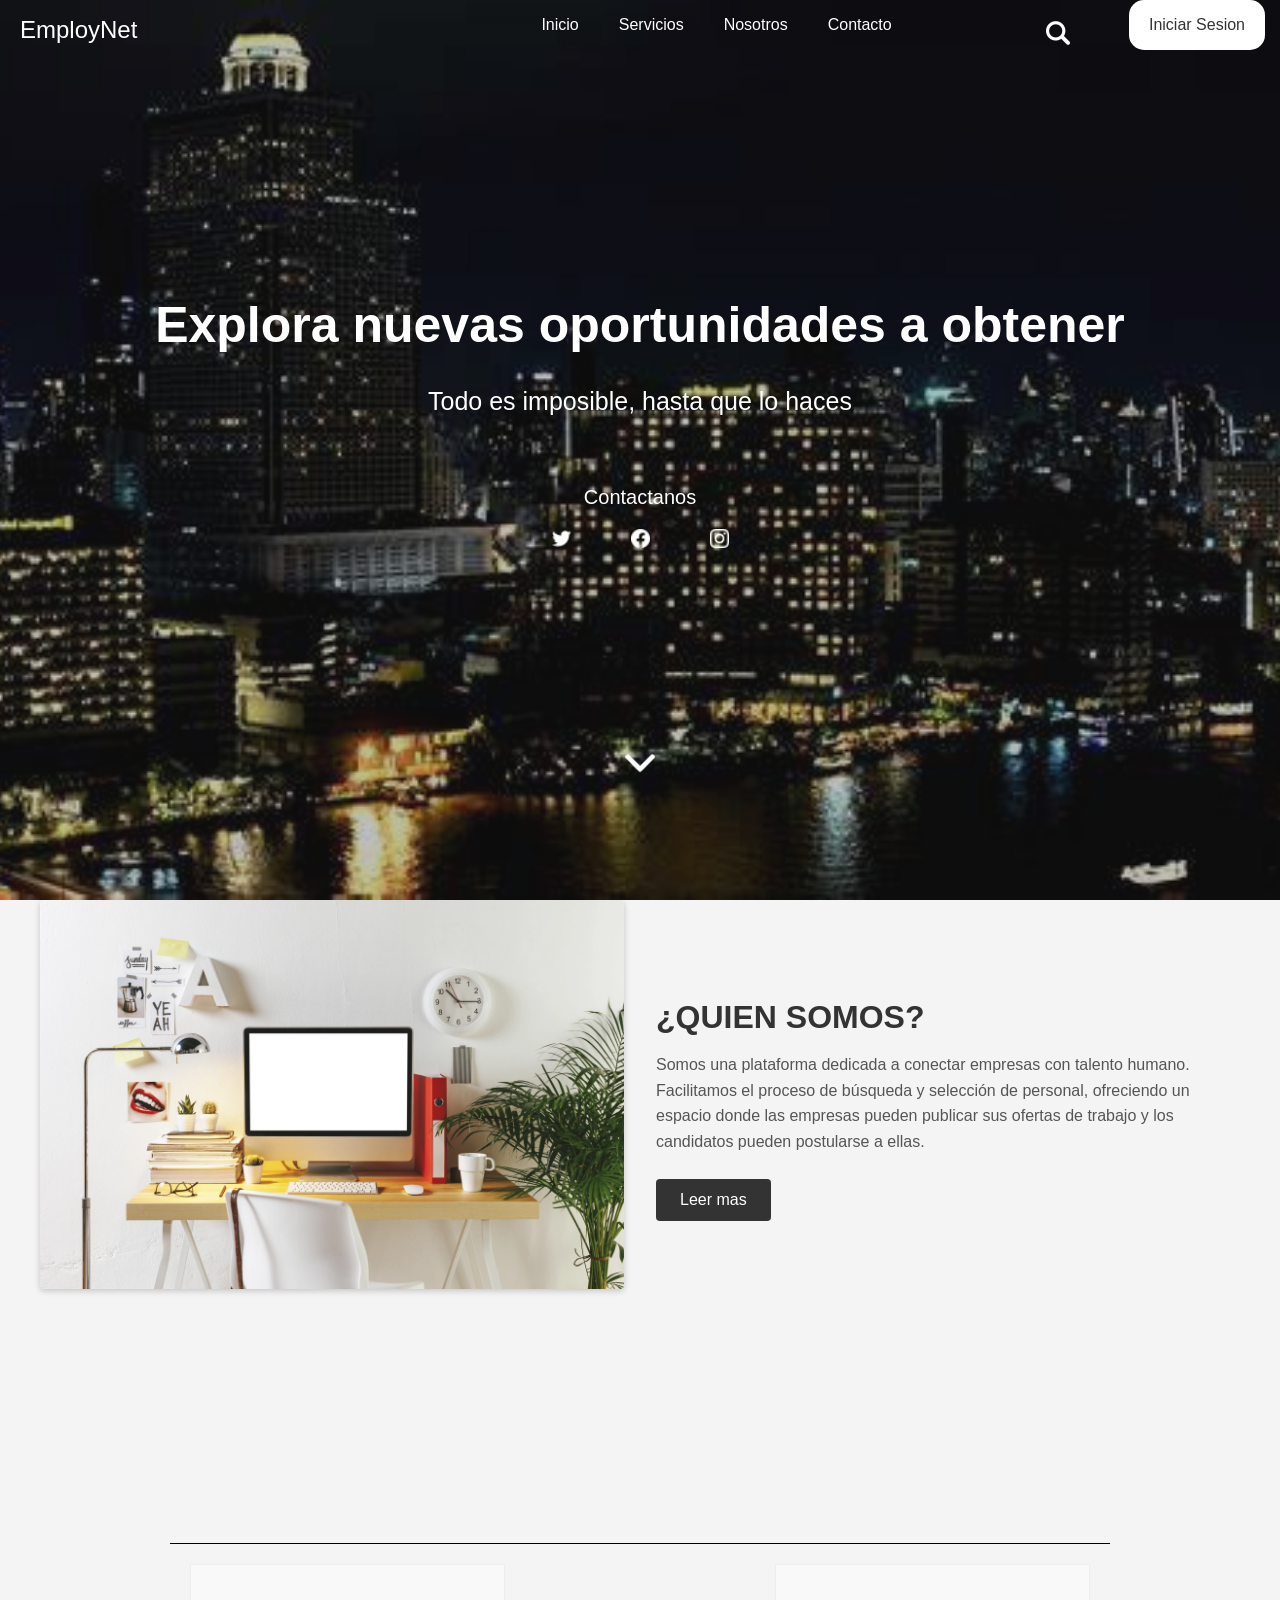
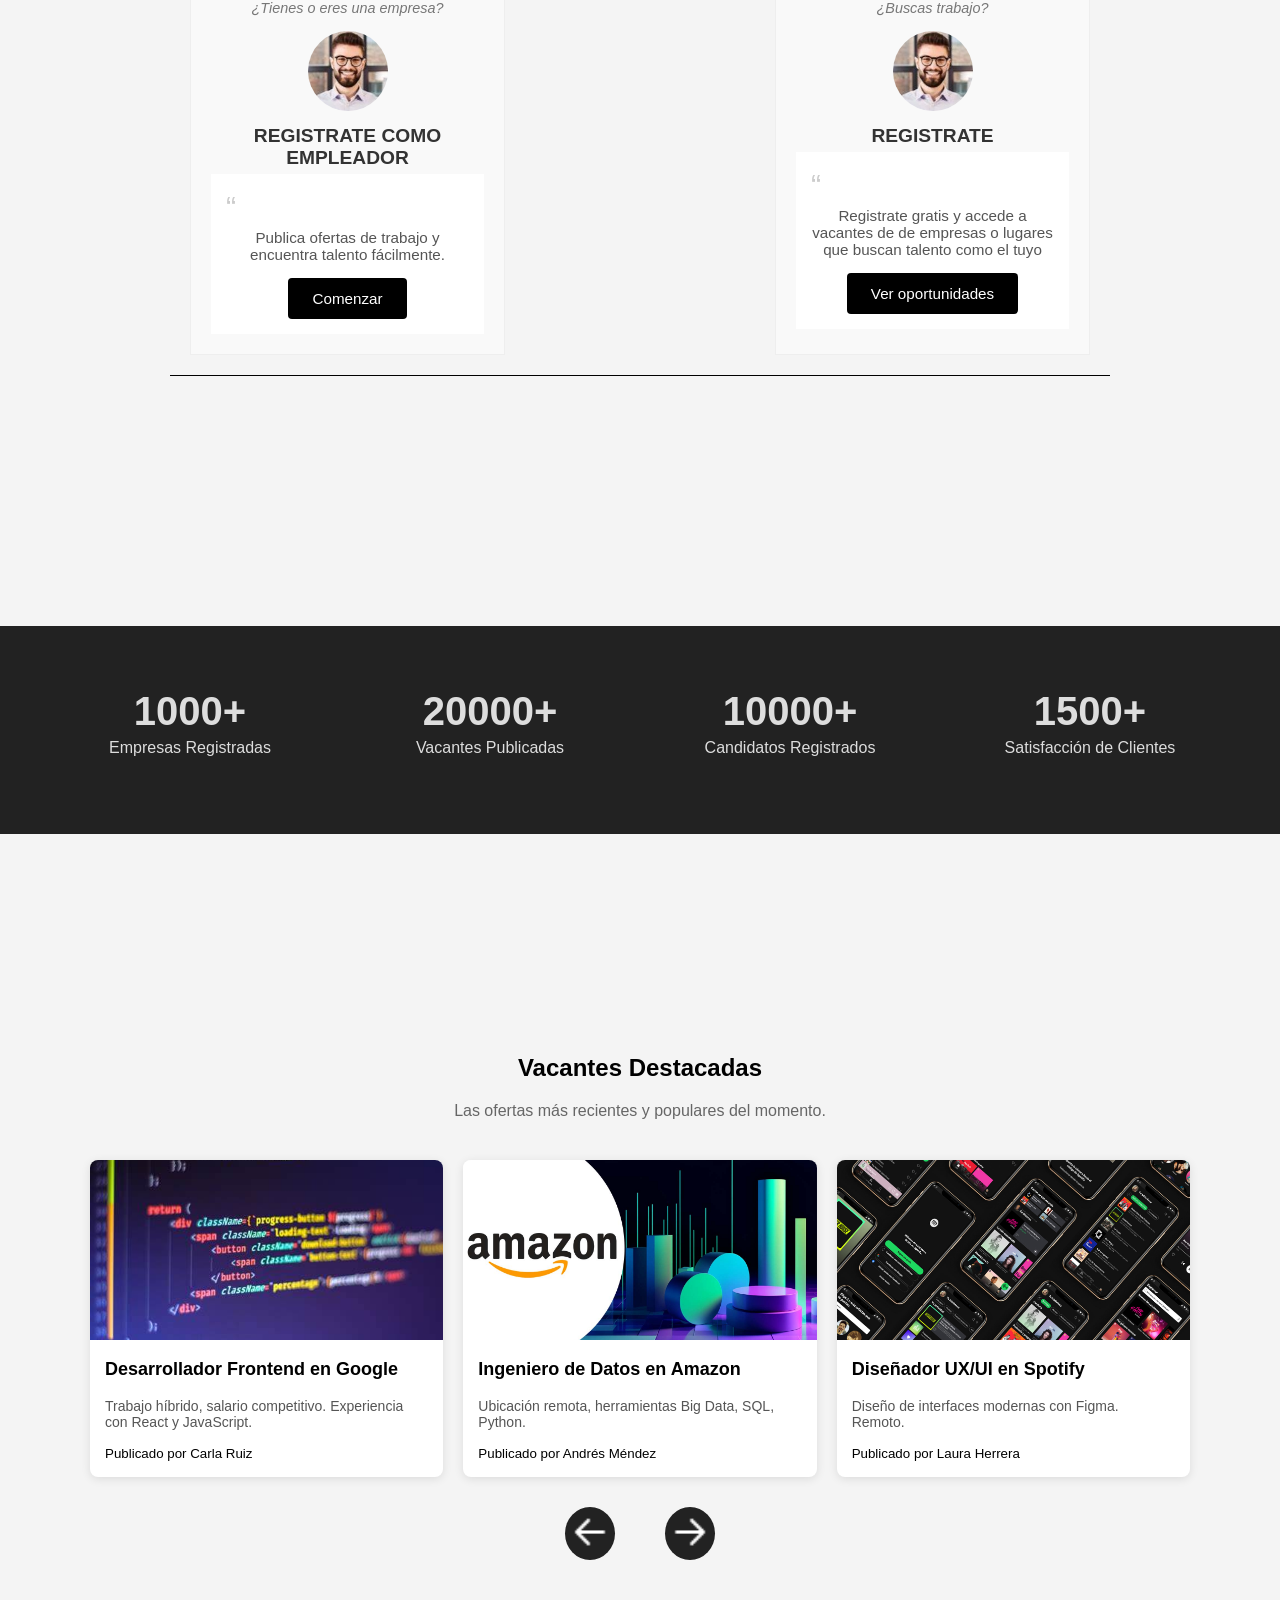
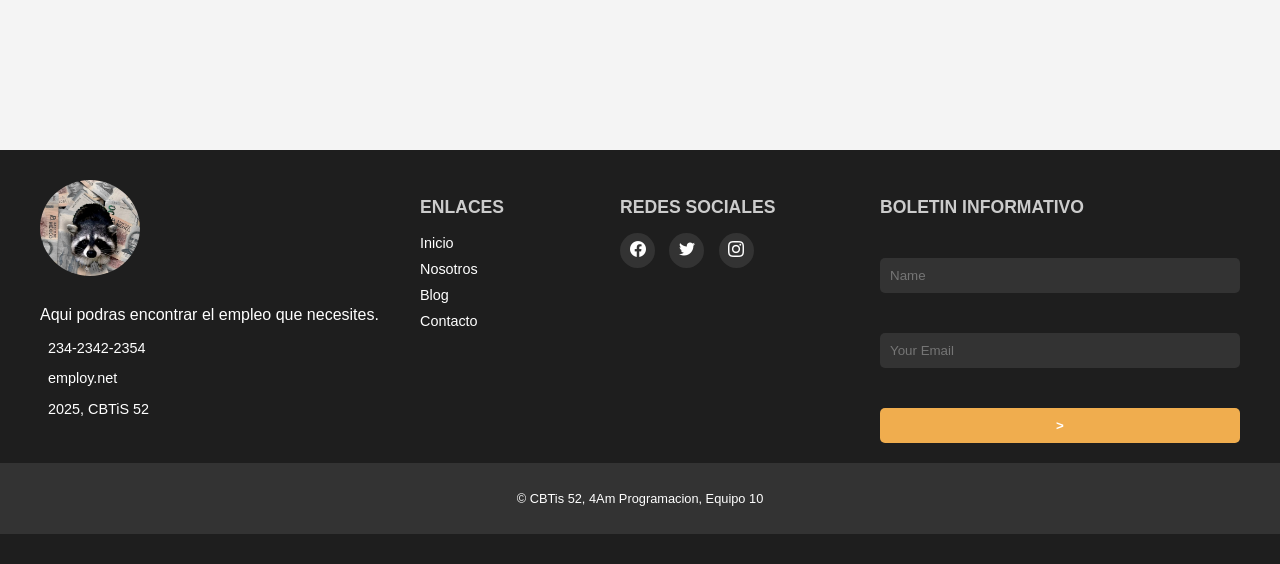
<file: index.html>
<!DOCTYPE html>
<html lang="es">
<head>
  <meta charset="UTF-8">
  <meta name="viewport" content="width=device-width, initial-scale=1.0">
  <title>Worksise</title>
  <link rel="stylesheet" href="css/styles.css">
</head>
<body>
  <div class="hero_area">  
    <div class="navbar">
      <div class="navbar-title">EmployNet</div>
      <a href="#inicio">Inicio</a>
      <a href="#servicios">Servicios</a>
      <a href="#nosotros">Nosotros</a>
      <a href="contacto.html">Contacto</a>
      <a href="#login" class="right" id="miBoton">Iniciar Sesion</a>
      <!-- El modal (inicialmente oculto) -->
      <div id="miModal" class="modal">
        <div class="modal-contenido">
          <div class="modal-header">
            <span class="cerrar">&times;</span> 
          </div>  
          <form>
            <h2>Selecciona tu metodo de acceso</h2>
            <div class="acceso">
              <a href="sesionEmpresa.html" target="_blank">
                <img src="imagenes/users-alt.png" alt="">
                <span>Empresas</span>
              </a>
              <a href="sesionCandidato.html" target="_blank">
                <img src="imagenes/user.png" alt="">
                <span>Candidatos</span>
              </a>
            </div>
          </form>
        </div>
      </div>
      <div class="search-container">
        <div class="search-box">
         <!-- <div> Icons made by <a href="https://www.flaticon.com/authors/chanut" title="Chanut"> Chanut </a> from <a href="https://www.flaticon.com/" title="Flaticon">www.flaticon.com'</a></div> -->
          <a href="#searcher" class="search"><img src="imagenes/magnifying-glass.png" alt="Buscar"></a>
          <input type="text" placeholder="Buscar..." class="input-busqueda" id="searcher">
        </div>
      </div>
   </div>
    <div class="hero-content">
        <span class="Bienvenida">
          <h1>Explora nuevas oportunidades a obtener</h1>
          <p>Todo es imposible, hasta que lo haces</p>
        </span>
      <div class="Contactos">
        <p>Contactanos</p>
        <div class="Imagenes-contactos">
          <img src="imagenes/twitter.png" alt="">
          <img src="imagenes/facebook.png" alt="">
          <img src="imagenes/instagram.png" alt="">
        </div>
        <div class="mas">
          <!--<a href="https://www.flaticon.com/free-icons/down-arrow" title="down arrow icons">Down arrow icons created by Gregor Cresnar - Flaticon</a> -->
          <img src="imagenes/down-arrow.png" alt="">
        </div>
      </div>
    </div>
 </div>
 <div class="contenido">
    <section class="container who-we-are">
      <div class="image-column">
        <img src="imagenes/who-we-are.webp" alt="Descripción de la imagen">
      </div>
      <div class="text-column">
        <h2>¿QUIEN SOMOS?</h2>
        <p>
          Somos una plataforma dedicada a conectar empresas con talento humano. Facilitamos el proceso de búsqueda y selección de personal, ofreciendo un espacio donde las empresas pueden publicar sus ofertas de trabajo y los candidatos pueden postularse a ellas.
        </p>
        <a href="#" class="btn-readmore">Leer mas</a>
      </div>
    </section>
    <section class="starts-container">
      <div class="start-block">
        <p class="role">¿Tienes o eres una empresa?</p>
        <img src="imagenes/usuario.jpg" alt="Persona 1">
        <h3>REGISTRATE COMO EMPLEADOR</h3>
        <blockquote class="quote">
          <p>Publica ofertas de trabajo y encuentra talento fácilmente.</p>
          <a href="#">Comenzar</a>
        </blockquote>
      </div>
      <div class="start-block">
        <p class="role">¿Buscas trabajo?</p>
        <img src="imagenes/usuario.jpg" alt="Persona 2">
        <h3>REGISTRATE</h3>
        <blockquote class="quote">
          <p>Registrate gratis y accede a vacantes de de empresas o lugares que buscan talento como el tuyo</p>
          <a href="#">Ver oportunidades</a>
        </blockquote>
      </div>
    </section>
    <!--Seccion de separacion y generar confianza (generada por la IA y modificada por nosotros a nuestro gusto)-->
    <section class="target_section layout_padding2">
      <div class="container">
        <div class="row">
          <div class="col-md-3 col-sm-6">
            <div class="detail-box">
              <h2>
                1000+
              </h2>
              <h5>
                Empresas Registradas
              </h5>
            </div>
          </div>
          <div class="col-md-3 col-sm-6">
            <div class="detail-box">
              <h2>
                20000+
              </h2>
              <h5>
                Vacantes Publicadas
              </h5>
            </div>
          </div>
          <div class="col-md-3 col-sm-6">
            <div class="detail-box">
              <h2>
                10000+
              </h2>
              <h5>
                Candidatos Registrados
              </h5>
            </div>
          </div>
          <div class="col-md-3 col-sm-6">
            <div class="detail-box">
              <h2>
                1500+
              </h2>
              <h5>
                Satisfacción de Clientes
              </h5>
            </div>
          </div>
        </div>
      </div>
    </section>
 </div>
 <section class="destacados">
    <h2>Vacantes Destacadas</h2>
    <p class="subtitulo">Las ofertas más recientes y populares del momento.</p>
    
    <div class="contenedor-cards" id="contenedor-cards">
      <!-- Las tarjetas se insertarán aquí dinámicamente -->
    </div>
      <!-- <a href="https://www.flaticon.com/free-icons/next" title="next icons">Next icons created by Roundicons - Flaticon</a> -->
      <!-- <a href="https://www.flaticon.com/free-icons/next" title="next icons">Next icons created by Roundicons - Flaticon</a> -->
      <div class="navegacion">
        <button id="anterior" class="btn-flecha">
          <img src="imagenes/arrow-noti.png" alt="Anterior">
        </button>
        <button id="siguiente" class="btn-flecha">
          <img src="imagenes/arrow-noti2.png" alt="Siguiente">
        </button>
      </div>
  </section>

 <footer>
  <div class="footer-container">
    <div class="footer-info">
      <div class="logo-info">
        <img src="imagenes/logo2.webp" alt="">
        <p>Aqui podras encontrar el empleo que necesites.</p>
      </div>
      <div class="contact-info">
        <p><i class="fas fa-phone"></i> 234-2342-2354</p>
        <p><i class="fas fa-envelope"></i> employ.net</p>
        <p><i class="fas fa-map-marker-alt"></i> 2025, CBTiS 52</p>
      </div>
    </div>
    <div class="footer-links">
      <h3>ENLACES</h3>
      <ul>
        <li><a href="#">Inicio</a></li>
        <li><a href="#">Nosotros</a></li>
        <li><a href="#">Blog</a></li>
        <li><a href="#">Contacto</a></li>
      </ul>
    </div>
    <div class="footer-social">
      <h3>REDES SOCIALES</h3>
      <div class="social-icons">
        <a href="#" target="_blank"><img src="imagenes/facebook.png" alt=""></a>
        <a href="#" target="_blank"><img src="imagenes/twitter.png" alt=""></a>
        <a href="#" target="_blank"><img src="imagenes/instagram.png" alt=""></i></a>
      </div>
    </div>
    <div class="footer-newsletter">
      <h3>BOLETIN INFORMATIVO</h3>
      <form>
        <input type="text" placeholder="Name">
        <input type="email" placeholder="Your Email">
        <button type="submit">></button>
      </form>
    </div>
  </div>
  <div class="footer-bottom">
    <p>&copy; CBTis 52, 4Am Programacion, Equipo 10</p>
  </div>
</footer>

  <script src="js/scripts.js"></script>
  <script src="js/scripts2.js"></script>
  <script src="js/scripts3.js"></script>

</body>
</html>
</file>
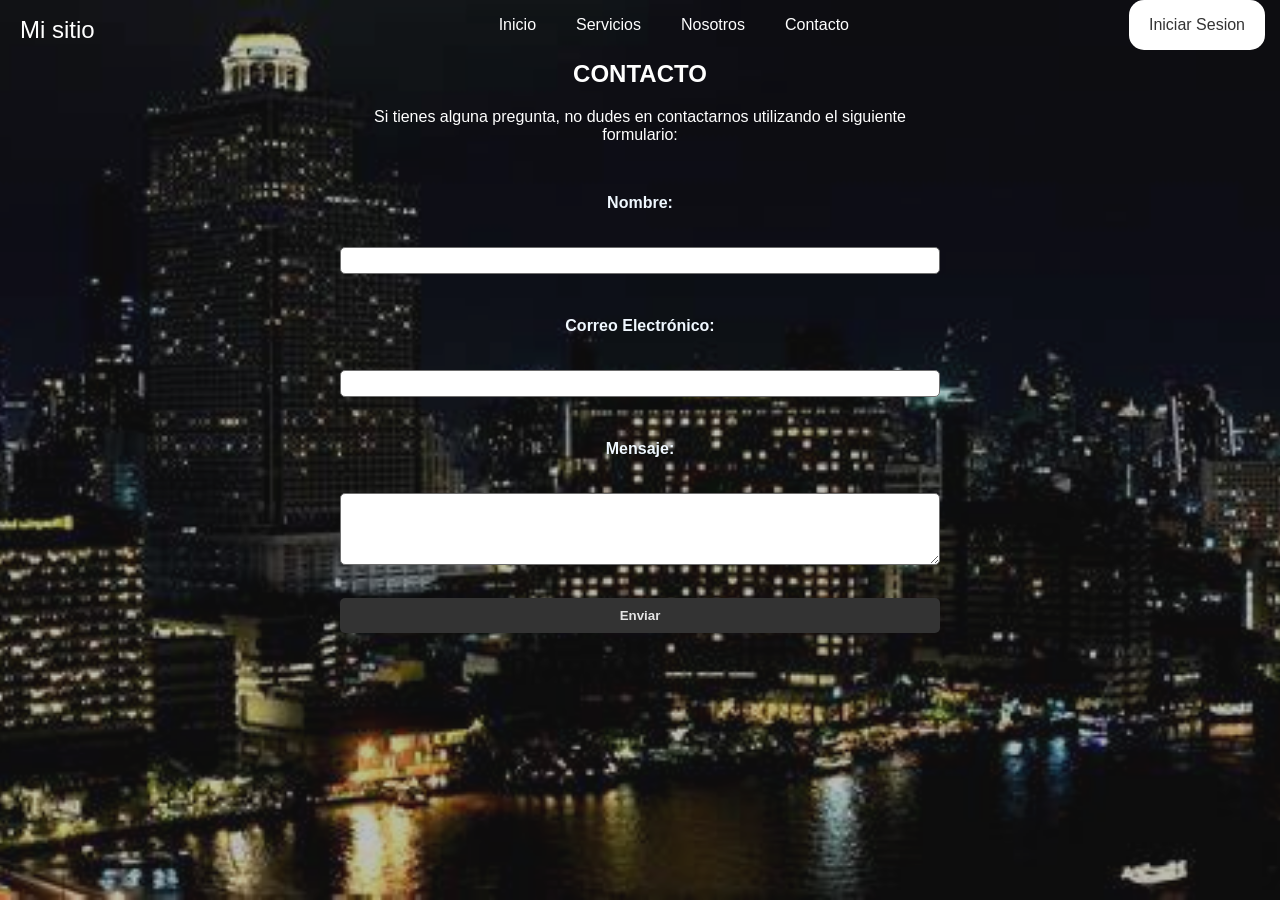
<file: contacto.html>
<!DOCTYPE html>
<html lang="en">
<head>
    <meta charset="UTF-8">
    <meta name="viewport" content="width=device-width, initial-scale=1.0">
    <title>Contacto</title>
    <link rel ="stylesheet" href="css/styles.css">
    <link rel ="stylesheet" href="css/styles5.css">
    </head>
<body>
    <div class="hero_area">  
        <div class="navbar">
          <div class="navbar-title">Mi sitio</div>
          <a href="#inicio">Inicio</a><!-- Enlace a la sección de inicio -->
          <a href="#servicios">Servicios</a><!-- Enlace a la sección de servicios -->
          <a href="#nosotros">Nosotros</a><!-- Enlace a la sección de nosotros -->
          <a href="contacto.html">Contacto</a><!-- Enlace a la página de contacto -->
          <a href="#login" class="right" id="miBoton">Iniciar Sesion</a><!---->
    <main>
        <section class="contact-section">
            <h1><b>CONTACTO</b></h1><!-- Título de la sección de contacto en negrita -->
<p>Si tienes alguna pregunta, no dudes en contactarnos utilizando el siguiente formulario:</p> <!-- Instrucciones para el usuario -->    

            <form action="https://formspree.io/f/YOUR_FORM_ID" method="POST"> <!-- es para recibir los mensajes de los usuarios -->
                <label for="nombre">Nombre:</label> <!-- Etiqueta para el campo de nombre -->
                <input type="text" id="nombre" name="nombre" required><!-- Campo de entrada para el nombre -->

                <label for="email">Correo Electrónico:</label><!-- Etiqueta para el campo de correo electrónico -->
                <input type="email" id="email" name="email" required><!-- Campo de entrada para el correo electrónico -->

                <label for="mensaje">Mensaje:</label> <!-- Etiqueta para el campo de mensaje -->
                <textarea id="mensaje" name="mensaje" rows="4" required></textarea><!-- Área de texto para el mensaje -->

                <button type="submit">Enviar</button> <!--boton para enviar todos los datos-->
            </form>
        </section>
    </main>
</body>
</html>
</file>
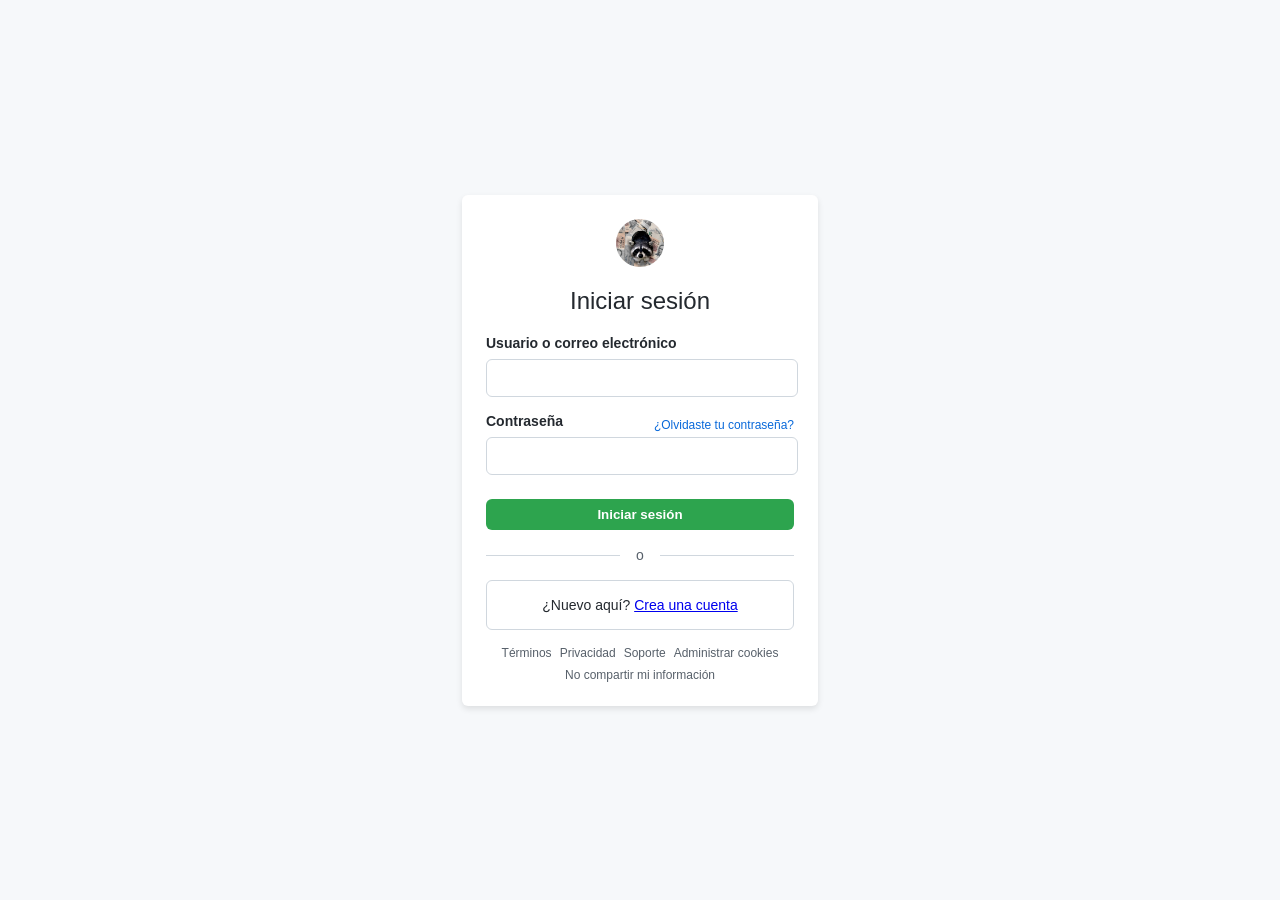
<file: sesionCandidato.html>
<!DOCTYPE html>
<html lang="es">
<head>
    <meta charset="UTF-8">
    <meta name="viewport" content="width=device-width, initial-scale=1.0">
    <title>Iniciar sesión</title>
    <link rel="stylesheet" href="css/styles3.css">
</head>
<body>
    <div class="login-container">
        <div class="login-header">
            <img src="imagenes/logo2.webp" alt="Logo" class="logo">
            <h1>Iniciar sesión</h1>
        </div>

        <form class="login-form">
            <label for="username">Usuario o correo electrónico</label>
            <input type="text" id="username" required>

            <div class="password-row">
                <label for="password">Contraseña</label>
                <a href="#" class="forgot-password">¿Olvidaste tu contraseña?</a>
            </div>
            <input type="password" id="password" required>

            <button type="submit" class="signin-btn">Iniciar sesión</button>
        </form>

        <div class="divider">
            <span>o</span>
        </div>

        <p class="signup-text">¿Nuevo aquí? <a href="#">Crea una cuenta</a></p>

        <div class="footer-links">
            <a href="#">Términos</a>
            <a href="#">Privacidad</a>
            <a href="#">Soporte</a>
            <a href="#">Administrar cookies</a>
            <a href="#">No compartir mi información</a>
        </div>
    </div>

    <script src="js/scripts3.js"></script>
</body>
</html>
</file>
<file: css/styles.css>
body {
    font-family: "Raleway", sans-serif;
    margin: 0;
    animation: fadeIn 1s ease-in; /* Animación de entrada */
    background-color: f9f9f9;
}

@keyframes fadeIn { /* Animación de entrada */
    from { /* Desde */
        opacity: 0.8; /* Opacidad inicial */
    }
    to { /* Hasta */
        opacity: 1; /* Opacidad final */
    }
}

.hero-area {
    text-shadow: 2px 2px 4px rgba(0, 0, 0, 0.5); /* Sombra de texto para mejorar la legibilidad */
}

.navbar {
    overflow: hidden; /* Contenedor principal de la barra de navegación */
    padding: 0 20px; /* Espaciado interno de la barra */
    position: fixed; /* Fija la barra en la parte superior de la página */
    top: 0; /* Posición en la parte superior */
    width: 100%; /* Ancho completo de la barra */
    z-index: 1000; /* Asegura que la barra esté por encima de otros elementos */
    background-color: transparent; /* Color de fondo inicial */
    transition: background-color 0.3s ease; /* Transición suave para el cambio de color */
    color: white  ; /* Color del texto de la barra */
}   
    
.scrolled {
    background-color: #131212; /* Color de fondo cuando se desplaza la página */
    box-shadow: 0 2px 4px rgba(0, 0, 0, 0.2); /* Sombra para dar profundidad */
    color: #333; /* Color del texto cuando se desplaza */
}

.navbar-title { 
    float: left; /* Alinea el título a la izquierda */
    font-size: 24px; /* Tamaño de fuente del título */
    padding: 16px 30vw 16px 20px; /* Espaciado interno del título */
    color: white; /* Color del texto del título */
}

.navbar a {
    position: relative; /* Posición relativa para el efecto de subrayado */
    float: left; /* Alinea los enlaces a la izquierda */
    display: block; /* Muestra los enlaces como bloques */
    color: white; /* Color del texto de los enlaces */
    text-align: center; /* Alinea el texto al centro */
    padding: 16px 20px; /* Espaciado interno de los enlaces */
    text-decoration: none; /* Sin subrayado en los enlaces */
}

.navbar a::after { /* Efecto de subrayado en los enlaces */
    content: ''; /* Contenido vacío para el pseudo-elemento */
    position: absolute; /* Posición absoluta para el subrayado */
    bottom: 0; /* Posición en la parte inferior del enlace */
    left: 50%; /* Centra el subrayado horizontalmente */
    transform: translateX(-50%); /* Centra el subrayado */
    width: 0; /* Ancho inicial del subrayado */
    height: 2px; /* Altura del subrayado */
    background-color: currentColor; /* Color del subrayado igual al color del texto */
    transition: width 0.3s ease; /* Transición suave para el ancho del subrayado */
}

.navbar a:hover::after { 
    width: 100%; /* Ancho completo del subrayado al pasar el mouse */
}

.navbar .right {
    float: right; /* Alinea el botón a la derecha */
    background-color: white; /* Color de fondo del botón */
    color: #333; /* Color del texto del botón */
    border-radius: 15px; /* Bordes redondeados del botón */
    margin-right: 15px; /* Margen derecho del botón */
    transition: transform 0.2s ease, background-color 0.2s ease; /* Transición suave para el efecto de escala */
    display: inline-block; /* Muestra el botón como un bloque en línea */
    text-decoration: none; /* Sin subrayado en el botón */
}

.navbar .right:hover { 
    transform: scale(0.85); /* Efecto de escala al pasar el mouse */
}

.navbar .right:active {
    transform: scale(1); /* Efecto de escala al hacer clic */
}
  
/* Estilo del modal */
.modal {
    display: none; /* Oculto por defecto */
    position: fixed;
    top: 0;
    left: 0;
    width: 100%;
    height: 100%;
    background-color: rgba(0, 0, 0, 0.5); /* Fondo oscuro semitransparente */
    z-index: 1000;
    justify-content: center;
    align-items: center;
  }
  
  .modal-contenido {
    background-color: white;
    padding: 30px;
    border-radius: 8px;
    width: 350px;
    height: auto;
    min-height: 400px;
    box-shadow: 0 4px 8px rgba(0, 0, 0, 0.1);
    position: relative;
  }

  .modal.header {
    background-color: #333; /* Color de fondo del encabezado del modal */
    padding: 15px 20px; /* Espaciado interno del encabezado */
    position: relative; /* Posición relativa para el efecto de cierre */
  }

  form {
    margin-top: 40px;
    color: #333; /* Color del texto del formulario */
    gap: 30px; /* Espacio entre los elementos del formulario */
  }

  .acceso {
    display: flex; /* Flexbox para alinear los elementos */
    flex-direction: row; /* Dirección de los elementos */
    justify-content: center; /* Espacio entre los elementos */
  }

  .acceso a {
    display: flex; /* Flexbox para alinear los elementos */
    flex-direction: column; /* Dirección de los elementos */
    align-items: center; /* Alinea los elementos al centro */
    color: #333;
  }

  .acceso a:hover {
    text-decoration: none; /* Sin subrayado al pasar el mouse */
  }

  form a img {
    margin-top: 40px;
    padding: 0 30px; /* Espaciado interno de la imagen */
    width: 80px; 
 }

 .acceso a span {
    margin-top: 40px; /* Espacio entre la imagen y el texto */
    font-size: 20px; /* Tamaño de fuente del texto */
    color: #333; /* Color del texto */
    text-align: center; /* Alinea el texto al centro */
  }

  .cerrar {
    position: absolute;
    top: 10px;
    right: 10px;
    font-size: 20px;
    cursor: pointer;
    color: #131212;
  }
  
.scrolled2 {
    background-color: #333; /* Color de fondo del botón al desplazarse */
    color: white; /* Color del texto del botón al desplazarse */
}

.navbar a.search:hover {
    background-color: inherit;  /* Color de fondo del botón de búsqueda al pasar el mouse */
}

.navbar .search-container {
    display: flex; /* Contenedor para la barra de búsqueda */
    align-items: center; /* Alinea los elementos al centro */
    padding-left: 10px; /* Espaciado interno a la izquierda */
    position: relative; /* Posición relativa para el efecto de búsqueda */
}
  
  /* Agrupa imagen + input */
.navbar .search-box {
    display: flex; /* Contenedor para la imagen y el input */
    align-items: center; /* Alinea los elementos al centro */
    position: relative; /* Posición relativa para el efecto de búsqueda */
    margin: 0 10px 0 auto; /* Margen automático a la derecha */
    padding: 5px; /* Espaciado interno */
}
  
  /* Estilo de la lupa */
.navbar .search-box .search img { 
    width: 24px; /* Ancho de la imagen de búsqueda */
    height: 24px; /* Alto de la imagen de búsqueda */
    cursor: pointer; /* Cambia el cursor al pasar el mouse */
    transition: margin-left 0.3s ease; /* Transición suave para el margen izquierdo */
}
  
  /* Input de búsqueda oculto por defecto */
.navbar .search-box .input-busqueda {
    width: 0; /* Ancho inicial del input de búsqueda */
    opacity: 0; /* Opacidad inicial del input de búsqueda */
    margin-left: 10px; /* Margen izquierdo del input de búsqueda */
    padding: 5px; /* Espaciado interno del input de búsqueda */
    border-radius: 20px; /* Bordes redondeados del input de búsqueda */
    transition: width 0.3s ease, opacity 0.3s ease; /* Transición suave para el ancho y la opacidad */
    font-size: 14px; /* Tamaño de fuente del input de búsqueda */
    background-color: white; /* Color de fondo del input de búsqueda */
    color: #333; /* Color del texto del input de búsqueda */
}
  
  /* Mostrar input al hacer hover en la caja */
.navbar .search-box:hover .search img {
    margin-left: -5px; /* Margen izquierdo de la imagen de búsqueda al hacer hover */
}
  
.navbar .search-box:hover .input-busqueda {
    width: 150px; /* Ancho del input de búsqueda al hacer hover */
    opacity: 1; /* Opacidad del input de búsqueda al hacer hover */
}

/*Final de navbar*/

/*Inicio de hero_area*/

.hero_area {
    top: 0; /* Posición en la parte superior */
    background-image: url('../imagenes/ciudad.jpg'); /* Imagen de fondo */
    background-repeat: no-repeat; /* No repetir la imagen de fondo */
    background-size: cover; /* Tamaño de la imagen de fondo */
    background-position: center; /* Centra la imagen de fondo */
    height: 100vh; /* Altura de la sección hero */
    display: flex; /* Flexbox para centrar contenido */
    align-items: center; /* Alinea verticalmente al centro */
    justify-content: center; /* Alinea horizontalmente al centro */
    color: white; /* Color del texto */
    text-align: center; /* Alinea el texto al centro */
    z-index: 0; /* Z-index para asegurar que esté detrás de otros elementos */
}

.hero_area::before {
    content: ''; /* Contenido vacío para el pseudo-elemento */
    position: absolute; /* Posición absoluta para el overlay */
    top: 0; /* Posición en la parte superior */
    left: 0; /* Posición a la izquierda */
    width: 100%; /* Ancho completo del overlay */
    height: 100%; /* Altura completa del overlay */
    background-color: rgba(40, 40, 40, 0.3); /* Color de fondo del overlay con opacidad */
    z-index: 1; /* Z-index para asegurar que esté por encima de la imagen de fondo */
}

/*Fin de hero_area*/

/*Inicio de her-content*/

.hero-content {
    top: 0; /* Posición en la parte superior */
    z-index: 2; /* Z-index para asegurar que esté por encima de otros elementos */
    margin-bottom: 20px; /* Margen inferior */
    margin-top: 160px; /* Margen superior */
}

.Bienvenida {
    font-size: 25px; /* Tamaño de fuente */
    font-weight: 500; /* Peso de la fuente */
    text-align: center; /* Alinea el texto al centro */
    color: white; /* Color del texto */
    margin-bottom: 20px; /* Margen inferior */
    transition: transform 0.5s ease, opacity 0.5s ease; /* Transición suave para la transformación y opacidad */
}

  
.Bienvenida.slide-out {
    transform: translateX(-100%); /* Desplaza el texto a la izquierda */
    opacity: 0; /* Opacidad cero */
}
  
.Bienvenida.slide-in {
    transform: translateX(100%); /* Desplaza el texto a la derecha */
    opacity: 0; /* Opacidad cero */
}
  
.Bienvenida.slide-show {
    transform: translateX(0); /* Regresa a la posición original */
    opacity: 1; /* Opacidad completa */
}

.Contactos {
    padding-top: 25px; /* Espaciado superior */
    font-size: 20px; /* Tamaño de fuente */
}

.Contactos p {
    font-family: 'Orbitrion', sans-serif;
}

.Imagenes-contactos {
    display: flex; /* Flexbox para alinear imágenes */
    justify-content: center; /* Alinea horizontalmente al centro */
    height: 19px; /* Altura de la sección */
    gap: 60px; /* Espacio entre imágenes */
    margin-bottom: 20px; /* Margen inferior */
}

.Imagenes-contactos img {
    transition: transform 0.3s ease;    /* Transición suave para la transformación */
}

.Imagenes-contactos img:hover {
    transform: scale(1.5); /* Efecto de escala al pasar el mouse */
    cursor: pointer; /* Cambia el cursor al pasar el mouse */
}

.Imagenes-contactos img:active {
    transform: scale(0.8); /* Efecto de escala al hacer clic */
}

.mas {
    padding-top: 180px; /* Espaciado superior */
    display: flex; /* Flexbox para alinear imágenes */
    justify-content: center; /* Alinea horizontalmente al centro */
}

.mas img {
    width: 30px; /* Ancho de las imágenes */
    opacity: 1;     /* Opacidad completa */
    animation: bounce 3s infinite; /* Animación de rebote */
    transition: transform 0.3s ease; /* Transición suave para la transformación */
}

@keyframes bounce { /* Animación de rebote */
    0%, 100% { /* Inicio y fin de la animación */
        transform: translateY(0); /* Sin transformación */
    }
    50% { /* Mitad de la animación */
        transform: translateY(20px); /* Desplazamiento hacia abajo */
    }
}

.mas img:hover {
    animation-play-state: paused; /* Pausa la animación al pasar el mouse */
    transform: translateY(2px); /* Desplazamiento hacia abajo */
    cursor: pointer; /* Cambia el cursor al pasar el mouse */
}

.mas img:active {
    transform: scale(0.8); /* Efecto de escala al hacer clic */
}

/*Fin de hero-content*/

html {
    scroll-behavior: smooth; /* Comportamiento de desplazamiento suave */
}

/*Inicio del contenido*/
  
.who-we-are {
    display: flex; /* Flexbox para alinear imagen y texto */
    align-items: center; /* Centra verticalmente */
    justify-content: space-between; /* Espacio entre la imagen y el texto */
    gap: 2rem; /* Separación horizontal */
    margin: 60px 0; /* Espacio arriba y abajo de la sección */
}
  
  /* Columna de la imagen */
.who-we-are .image-column {
    flex: 1;  /* Que ocupe espacio flexible */
    max-width: 50%; /* Limita la anchura a 50%, si quieres */
}
  
.who-we-are .image-column img {
    width: 100%; /* Asegura que la imagen se adapte al contenedor */
    height: auto; /* Mantiene proporciones */
    border-radius: 4px; /*Esquinas redondeadas */
    box-shadow: 0 2px 6px rgba(0,0,0,0.2); /* Sombrita leve */
}
  
  /* Columna del texto */
.who-we-are .text-column {
    flex: 1; /* Que ocupe espacio flexible */
    max-width: 50%; /* Limita la anchura a 50%, si quieres */
}
  
  /* Estilo del título */
.who-we-are .text-column h2 {
    font-size: 2rem; /* Tamaño del título */
    margin-bottom: 1rem; /* Espacio debajo del título */
    color: #333; /* Color del título */
}
  
  /* Estilo del párrafo */
.who-we-are .text-column p { 
    font-size: 1rem; /* Tamaño del párrafo */
    line-height: 1.6; /* Espaciado entre líneas */
    color: #555; /* Color del párrafo */
    margin-bottom: 1.5rem; /* Espacio debajo del párrafo */
}
  
  /* Botón "Read More" */
.btn-readmore {
    display: inline-block; /* Muestra como bloque en línea */
    background-color: #333; /* Color de fondo */
    color: #fff; /* Color del texto */
    padding: 0.75rem 1.5rem; /* Espaciado interno */
    border-radius: 4px; /* Bordes redondeados */
    text-decoration: none;  /* Sin subrayado */
    transition: background 0.3s ease, transform 0.2s; /* Transición suave para el fondo y la transformación */
}
  
.btn-readmore:hover { 
    background-color: #555; /* Color de fondo al pasar el mouse */
    transform: scale(1.02); /* Efecto de escala al pasar el mouse */
}

.Opciones {
    border-top: 1px solid black; /* Línea superior */
    border-bottom: 1px solid black; /* Línea inferior */
    display: flex; /* Flexbox para alinear opciones */
    justify-content: space-between; /* Espacio entre las opciones */
    padding: 4rem 2rem; /* Espaciado interno */
    background-color: #f9f9f9; /* Color de fondo */
}
  
.option {
    width: 48%; /* Ancho de cada opción */
    padding: 2rem; /* Espaciado interno */
    background-color: white; /* Color de fondo */
    box-shadow: 0 0 10px rgba(0, 0, 0, 0.03); /* Sombra leve */
    text-align: center; /* Alinea el texto al centro */
    border-radius: 8px; /* Bordes redondeados */
}
  
.option h2 {
    font-size: 1.5rem; /* Tamaño del título */
    margin-bottom: 1rem; /* Espacio debajo del título */
}
  
.option p {
    margin-bottom: 1.5rem; /* Espacio debajo del párrafo */
    color: #333; /* Color del párrafo */
}
  
.option a {
    display: inline-block; /* Muestra como bloque en línea */
    padding: 0.75rem 1.5rem; /* Espaciado interno */
    background-color: black; /* Color de fondo */
    color: white; /* Color del texto */
    text-decoration: none; /* Sin subrayado */
    border-radius: 4px; /* Bordes redondeados */
    transition: background 0.3s ease; /* Transición suave para el fondo */
}
  
  .option a:hover {
    background-color: #333; /* Color de fondo al pasar el mouse */
}

.starts-container {
    display: flex; /* Usamos Flexbox para colocar los bloques uno al lado del otro */
    justify-content: space-between; /* Espacio entre los bloques */
    max-width: 900px; /* Ancho máximo del contenedor de testimonios (ajusta según necesites) */
    margin: 20px auto; /* Centrar el contenedor y agregar un poco de margen arriba y abajo */
    padding: 20px; /* Un poco de padding dentro del contenedor */
    gap: 30%; /* Espacio entre los bloques */
    border-top: 1px solid black; /* Línea superior */
    border-bottom: 1px solid black; /* Línea inferior */
    margin-top: 250px; /* Espacio arriba */
}
  
.start-block {
    background-color: #f9f9f9; /* Un fondo claro como en la imagen */
    border: 1px solid #eee; /* Un borde sutil */
    padding: 20px;
    text-align: center; /* Centrar el contenido dentro de cada bloque */
    width: 48%; /* Aproximadamente el 48% del ancho para dejar espacio entre ellos */
    box-sizing: border-box; /* Incluye el padding y el borde en el ancho */
    margin-right: 0;
}
  
.start-block img {
    width: 80px; /* Ajusta el tamaño de la imagen */
    height: 80px;
    border-radius: 50%; /* Para hacer la imagen circular */
    object-fit: cover; /* Cubre el círculo sin deformar la imagen */
    margin-bottom: 10px;
}
  
.start-block h3 {
    margin-top: 0;
    margin-bottom: 5px;
    font-size: 1.2em;
    color: #333; /* Color del título */
}
  
.start-block .role {
    font-style: italic;
    color: #777; /* Color del rol */
    margin-bottom: 15px;
    font-size: 0.9em;
}
  
.start-block .quote {
    margin: 0;
    padding: 15px;
    background-color: #fff; /* Fondo de la cita */
    font-size: 0.95em;
    color: #555; /* Color del texto de la cita */
    text-align: center; /* Alinear el texto de la cita a la izquierda */
}

.quote a{
    display: inline-block; /* Muestra como bloque en línea */
    padding: 0.75rem 1.5rem; /* Espaciado interno */
    background-color: black; /* Color de fondo */
    color: white; /* Color del texto */
    text-decoration: none; /* Sin subrayado */
    border-radius: 4px; /* Bordes redondeados */
    transition: background 0.3s ease; /* Transición suave para el fondo */
}
  
.start-block .quote::before {
    content: "\201C"; /* Comillas izquierdas */
    font-size: 2em; /* Tamaño de las comillas */
    color: #ccc; /* Color de las comillas */
    display: block; /* Muestra como bloque */ 
    margin-bottom: -10px; /* Espacio debajo de las comillas */
    text-align: left; /* Alinear a la izquierda */
}

.target_section {
    padding: 30px 0; /* Espaciado arriba y abajo */
    background-color: #222; /* Un fondo oscuro como en la imagen */
    color: #fff; /* Texto blanco */
    margin-top: 250px; /* Espacio arriba */
}
  
.container {
    max-width: 1200px; /* Ancho máximo del contenedor */
    margin: 0 auto;     /* Centrar el contenedor */
    padding: 0 20px; /* Espaciado a los lados */
}
  
.row {
    display: flex;  /* Usamos Flexbox para colocar los bloques uno al lado del otro */
    flex-wrap: wrap; /* Permitimos que se envuelvan si no hay suficiente espacio */
    justify-content: space-around; /* Espacio entre y alrededor de los bloques */
}
  
.col-md-3 {
    flex-basis: calc(25% - 20px); /* Aproximadamente 25% del ancho */
    margin-bottom: 20px; /* Espacio entre filas si se envuelven */
    text-align: center;
}
  
.detail-box h2 {
    font-size: 2.5em; /* Tamaño del título */
    margin-bottom: 5px;     /* Espacio debajo del título */
    font-weight: bold; /* Peso de la fuente */
    color: #ddd; /* Color del título */
}
  
.detail-box h5 {
    font-size: 1em; /* Tamaño del subtítulo */
    color: #ddd; /* Color del subtítulo */
    margin-top: 0; /* Espacio arriba */
    font-weight: normal; /* Peso de la fuente */
}

body {
    font-family: Arial, sans-serif; /* Fuente general */
    background-color: #f4f4f4; /* Color de fondo */
    margin: 0; /* Sin margen */
    padding: 0; /* Sin padding */
}
  
.destacados {
    max-width: 1100px; /* Ancho máximo del contenedor */
    margin: auto; /* Centrar el contenedor */
    padding: 40px 20px; /* Espaciado interno */
    text-align: center; /* Alinear el texto al centro */
    margin-top: 160px; /* Espacio arriba */
}
  
.subtitulo {
    color: #666; /* Color del subtítulo */
    margin-bottom: 40px; /* Espacio debajo del subtítulo */
}
  
.contenedor-cards {
    display: grid; /* Usamos Grid para organizar las tarjetas */
    grid-template-columns: repeat(auto-fit, minmax(280px, 1fr)); /* Columnas automáticas con un mínimo de 280px */
    gap: 20px; /* Espacio entre las tarjetas */
}
  
.card {
    background: white; /* Color de fondo blanco */
    border-radius: 8px; /* Bordes redondeados */
    overflow: hidden; /* Oculta el desbordamiento */
    box-shadow: 0 2px 10px rgba(0,0,0,0.1); /* Sombra leve */
    transition: transform 0.2s;     /* Transición suave para la transformación */
} 
  
.card:hover {
    transform: scale(1.03); /* Efecto de escala al pasar el mouse */
}
  
.card img {
    width: 100%; /* Ancho completo de la tarjeta */
    height: 180px; /* Altura fija de la imagen */
    object-fit: cover; /* Cubre el área sin deformar la imagen */
}
  
.card .contenido {
    padding: 15px; /* Espaciado interno */
    text-align: left; /* Alinear el texto a la izquierda */
}
  
.card h3 {
    margin-top: 0; /* Sin margen superior */
    font-size: 18px; /* Tamaño del título */
}
  
.card p {
    color: #555; /* Color del párrafo */
    font-size: 14px; /* Tamaño del párrafo */
}

.navegacion {       
    margin-top: 30px; /* Espacio arriba */
    display: flex; /* Flexbox para alinear los botones */
    justify-content: center; /* Alinear horizontalmente al centro */
    gap: 20px; /* Espacio entre los botones */
}
  
.btn-flecha {
    border: none; /* Sin borde */
    cursor: pointer; /* Cambia el cursor al pasar el mouse */
    padding: 5px; /* Espaciado interno */
    margin: 0 15px; /* Margen a los lados */
    transition: transform 0.2s; /* Transición suave para la transformación */
    background-color: #222; /* Color de fondo */
    border-radius: 50%; /* Bordes redondeados */
}
  
.btn-flecha img {
    width: 40px; /* Ancho de la imagen */
    height: auto; /* Mantiene proporciones */
}
  
.btn-flecha:hover {     
    transform: scale(1.1); /* Efecto de escala al pasar el mouse */
}  

/*Inicio del footer*/

footer {
    background-color: #1e1e1e; /* Un fondo oscuro como en la imagen */
    color: #fff; /* Texto blanco */
    padding: 30px 0; /* Espacio arriba y abajo */
    margin-top: 150px; /* Espacio arriba */
}
  
.footer-container {
    display: flex;
    justify-content: space-between; /* Espacio entre las secciones */
    align-items: flex-start; /* Alinear las secciones en la parte superior */
    max-width: 1200px; /* Ancho máximo del contenedor */
    margin: 0 auto; /* Centrar el contenedor */
    padding: 0 20px; /* Espacio a los lados */
    flex-wrap: wrap; /* Permitir que las secciones se envuelvan en pantallas más pequeñas */
}
  
.footer-info,
.footer-links,
.footer-social,
.footer-newsletter {
    margin-bottom: 20px; /* Espacio entre las secciones en pantallas pequeñas */
}
  
.footer-info {
    width: 30%; /* Aproximadamente el ancho de la sección de información */
}
  
.logo-info img {
    max-width: 100px; /* Ajusta el tamaño del logo */
    margin-bottom: 10px; /* Espacio debajo del logo */
    border-radius: 50%; /* Bordes redondeados para el logo */
}
  
.contact-info p {
    margin-bottom: 5px; /* Espacio entre los párrafos */
    font-size: 0.9em; /* Tamaño de fuente más pequeño */
}
  
.contact-info i {
    margin-right: 8px; /* Espacio entre el icono y el texto */
    color: #ccc; /* Color de los iconos */
}
  
.footer-links {
    width: 15%; /* Ancho aproximado de la sección de enlaces */
}
  
.footer-links h3,
.footer-social h3,
.footer-newsletter h3 {
    color: #ccc; /* Color de los títulos */
    margin-bottom: 15px; /* Espacio debajo del título */
    font-size: 1.1em; /* Tamaño de fuente del título */
}
  
.footer-links ul {
    list-style: none; /* Sin viñetas */
    padding: 0; /* Sin espaciado interno */
}
  
.footer-links li {
    margin-bottom: 8px; /* Espacio entre los enlaces */
}
  
.footer-links a {
    color: #fff; /* Color de los enlaces */
    text-decoration: none; /* Sin subrayado */
    font-size: 0.9em; /* Tamaño de fuente más pequeño */
}
  
.footer-links a:hover {
    text-decoration: underline; /* Subrayar al pasar el mouse */
}
  
.footer-social {
    width: 20%; /* Ancho aproximado de la sección de redes sociales */
}
  
.social-icons a {
    display: inline-block; /* Muestra como bloque en línea */
    width: 35px; /* Ancho de los iconos */
    height: 35px; /* Alto de los iconos */
    background-color: #333; /* Color de fondo */
    color: #fff; /* Color del texto */
    border-radius: 50%; /* Bordes redondeados */
    text-align: center; /* Alinea el texto al centro */
    line-height: 35px; /* Centra verticalmente el texto */
    font-size: 1.2em; /* Tamaño de fuente */
    margin-right: 10px; /* Espacio entre los iconos */
    transition: background-color 0.3s ease; /* Transición suave para el fondo */
}
  
.social-icons a:hover {
    background-color: #555; /* Color de fondo al pasar el mouse */
}
  
.footer-newsletter {
    width: 30%; /* Ancho aproximado de la sección del newsletter */
}
  
.footer-newsletter form {
    display: flex; /* Flexbox para alinear los elementos */
    flex-direction: column; /* Coloca los elementos en columna */
}
  
.footer-newsletter input[type="text"], 
.footer-newsletter input[type="email"] {
    padding: 10px; /* Espaciado interno */
    margin-bottom: 10px; /* Espacio entre los inputs */
    border: none; /* Sin borde */
    background-color: #333; /* Color de fondo */
    color: #fff; /* Color del texto */
    border-radius: 5px; /* Bordes redondeados */
}
  
.footer-newsletter button[type="submit"] {
    background-color: #f0ad4e; /* Un color de acento */
    color: #fff; /* Color del texto */
    border: none; /* Sin borde */
    padding: 10px 15px; /* Espaciado interno */
    border-radius: 5px; /* Bordes redondeados */
    cursor: pointer; /* Cambia el cursor al pasar el mouse */
    font-weight: bold; /**/
    transition: background-color 0.3s ease;
}
  
.footer-newsletter button[type="submit"]:hover {
    background-color: #e09b38; /* Color de fondo al pasar el mouse */
}
  
.footer-bottom {
    background-color: #333; /* Color de fondo */
    text-align: center; /* Alinea el texto al centro */
    padding: 15px 0; /* Espacio arriba y abajo */
    font-size: 0.8em; /* Tamaño de fuente más pequeño */
}
  /*Media para adaptar a pantallas mas pequeñas(intento de un tutorial)*/
@media (max-width: 768px) {
    .footer-container {
      flex-direction: column; /* Apilar las secciones en pantallas pequeñas */
      align-items: center; /* Centrar las secciones */
      text-align: center; /* Centrar el texto dentro de las secciones */
    }
  
  
    .footer-info,
    .footer-links,
    .footer-social,
    .footer-newsletter {
      width: 80%; /* Ocupar más ancho en pantallas pequeñas */
      margin-bottom: 30px; /* Espacio entre las secciones */
    }
  
    .footer-info {
      width: 80%; /* Ocupar más ancho en pantallas pequeñas */
    }
  
    .footer-links ul { 
      text-align: center; /* Centrar los enlaces */
    }
  
    .footer-social .social-icons {
      display: flex; /* Flexbox para alinear iconos */
      justify-content: center; /* Centrar los iconos */
    }
  
    .footer-newsletter form { 
      width: 80%; /* Ocupar más ancho en pantallas pequeñas */
      margin: 0 auto; /* Centrar el formulario */
    }

}
</file>
<file: css/styles5.css>
.contact-section {
    padding: 20px;/* Espaciado interno de 20px alrededor del contenido */
    max-width: 600px;/* Ancho máximo de la sección de contacto */
    margin: 20px auto;/* Margen superior e inferior de 20px, centrado horizontalmente */
    border-radius: 5px; /* Bordes redondeados de 5px */
    box-shadow: 0 0 10px rgba;/* Sombra suave alrededor de la sección */
}

.contact-section h1 {
    text-align: center;/* Centra el texto del encabezado */
    margin: 20px 0;/* Margen superior e inferior de 20px */
    font-weight: bold;/* Hace el texto del encabezado en negrita */
}

.contact-section form {
    display: flex;/* Activa el modelo de caja flexible para el formulario */
    flex-direction: column; /* Organiza los elementos del formulario en una columna */
}

.contact-section label {
    margin: 10px 0 5px; /* Margen superior de 10px, margen inferior de 5px */
    color: aliceblue;/* Color del texto de las etiquetas */
    font-weight: bold;/* Hace el texto de las etiquetas en negrita */
    
}

.contact-section input, 
.contact-section textarea {
    padding: 5px;/* Espaciado interno de 5px en los campos de entrada y área de texto */
    margin-bottom: 3px;/* Margen inferior de 3px para separar los campos */
    border: 1px solid #6e6e6e; /* Borde de 1px de color gris oscuro */
    border-radius: 5px;/* Bordes redondeados de 5px para los campos */
}

.contact-section button {
    padding: 10px; /* Espaciado interno de 10px en el botón */
    background-color: #333; /* Color de fondo del botón */
    color: rgb(228, 228, 228);/* Color del texto del botón */
    border: none;/* Sin borde en el botón */
    border-radius: 5px;/* Bordes redondeados de 5px para el botón */
    cursor: pointer;/* Cambia el cursor a una mano al pasar sobre el botón */
    font-weight: bold; /* Hace el texto del botón en negrita */
}

.contact-section button:hover {
    background-color: #555;/* Cambia el color de fondo del botón al pasar el mouse */
}
</file>
<file: css/styles3.css>
body {
    font-family: -apple-system, BlinkMacSystemFont, "Segoe UI", sans-serif;/* Fuente utilizada en el cuerpo */
    background-color: #f6f8fa;/* Color de fondo de la página */
    display: flex;/* Configuración de flexbox para centrar el contenido */
    justify-content: center;
    align-items: center;
    min-height: 100vh;/* Altura mínima para ocupar toda la ventana */
    margin: 0;/* Eliminar márgenes por defecto */
    color: #24292f; /* Color del texto */
}

.login-container {/* Contenedor principal del formulario de inicio de sesión */
    width: 308px;/* Ancho del contenedor */
    background: white; /* Color de fondo del contenedor */
    padding: 24px;/* Espaciado interno */
    border-radius: 6px;/* Bordes redondeados */
    box-shadow: 0 3px 6px rgba(0, 0, 0, 0.1);/* Sombra para dar profundidad */
    text-align: center;/* Alinear el texto al centro */
}

.login-header {/* Estilo del encabezado del formulario */
    margin-bottom: 20px;/* Margen inferior para separar del contenido siguiente */
}

.logo {/* Estilo del logo */
    width: 48px;/* ancho del logo*/
    height: 48px;/* alto del logo */
    margin-bottom: 16px; /* Margen inferior para separar del título */
    border-radius: 50%;/* Bordes redondeados para el logo */
}

h1 {/* Estilo del título principal */
    font-size: 24px;/* Tamaño de fuente para el titulo */
    font-weight: 300;/*peso de la fuente*/
    margin: 0;/* Eliminar márgenes */
}

.login-form {/* Estilo del formulario de inicio de sesión */
    text-align: left; /* Alinear el texto a la izquierda */
}

label {/* Estilo de las etiquetas de los campos */
    display: block;/* Mostrar como bloque */
    margin-bottom: 8px;/* Margen inferior para separación */
    font-weight: 600;/* Peso de la fuente */
    font-size: 14px;/* Tamaño de la fuente */
}

input {/* Estilo de los campos de entrada */
    width: 100%;/* Ancho completo */
    padding: 10px 1px;/* Espaciado interno */
    margin-bottom: 16px;/* Margen inferior para separación */
    border: 1px solid #d0d7de;/* Bordes y color */
    border-radius: 6px; /* Bordes redondeados */
    font-size: 14px;/* Tamaño de la fuente */
}

.password-row {/* Estilo de la fila de la contraseña */
    /* Configuración de flexbox para alinear elementos */
    display: flex;
    justify-content: space-between;
    align-items: center;
}

.forgot-password {/* Estilo del enlace de "Olvidaste tu contraseña?" */
    font-size: 12px;/* Tamaño de la fuente */
    color: #0969da;/* Color del texto en azul*/
    text-decoration: none;/* Sin subrayado */
}

.signin-btn {/* Estilo del botón de inicio de sesión */
    width: 100%; /* Ancho completo */
    padding: 8px; /* Espaciado interno */
    background-color: #2da44e;/* Color de fondo */
    color: white;/* Color del texto */
    border: none; /* Sin bordes */
    border-radius: 6px;/* Bordes redondeados */
    font-weight: 600;/* Peso de la fuente */
    cursor: pointer;/* Cambiar el cursor al pasar el ratón */
    margin-top: 8px;/* Margen superior para separación */
}

.divider {/* Estilo del divisor visual */
    margin: 16px 0;/* Margen superior e inferior */
    position: relative; /* Posición relativa para el contenido antes */
}

.divider span {/* Estilo del texto dentro del divisor */
    background: white;/* Color de fondo */
    padding: 0 16px;/* Espaciado interno */
    position: relative;/* Posición relativa para superposición con el divisor */
    z-index: 1;/* Asegura que el texto esté por encima del divisor */
    color: #57606a;/* Color del texto en gris claro */
    font-size: 14px;/* Tamaño de la fuente */
}

.divider:before {/* Estilo del pseudo-elemento antes del divisor */
    content: "";/* Contenido vacío para crear una línea */
    position: absolute;/* Posición absoluta para colocar la línea en el centro */
    top: 50%;/* Centrar verticalmente */
    left: 0;/* Alinear a la izquierda */
    right: 0;/* Alinear a la derecha */
    height: 1px;/* Altura de la línea */
    background: #d0d7de;/* Color de la línea */
    z-index: 0;/* Asegura que la línea esté detrás del texto */
}

.passkey-btn {/* Estilo del botón de clave de acceso */
    width: 100%;/* Ancho completo */
    padding: 8px;/* Espaciado interno */
    background: white;/* Color de fondo blanco*/
    border: 1px solid #d0d7de;/* Borde con color en gris muy claro */
    border-radius: 6px;/* Bordes redondeados */
    font-weight: 600;/* Peso de la fuente */
    cursor: pointer;/* Cambiar el cursor al pasar el ratón */
    display: flex; /* Configuración de flexbox para centrar el contenido */
    align-items: center;/* Alinear verticalmente al centro */
    justify-content: center;/* Alinear horizontalmente al centro */
    gap: 8px;/* Espacio entre los elementos dentro del botón */
    margin-bottom: 16px;/* Margen inferior para separación */
}

.signup-text {/* Estilo del texto para la opción de registro */
    font-size: 14px;/* Tamaño de la fuente */
    border: 1px solid #d0d7de; /* Borde con color gris claro */
    border-radius: 6px;/* Bordes redondeados */
    padding: 16px;/* Espaciado interno */
    margin: 0; /* Eliminar márgenes */
}

.footer-links {/* Estilo del contenedor de enlaces de pie de página */
    margin-top: 16px;/* Margen superior para separación */
    display: flex;  /* Configuración de flexbox para alinear los enlaces */
    flex-wrap: wrap; /* Permitir que los enlaces se envuelvan en varias líneas */
    justify-content: center;/* Centrar los enlaces horizontalmente */
    gap: 8px;/* Espacio entre los enlaces */
}

.footer-links a {/* Estilo de los enlaces en el pie de página */
    font-size: 12px;/* Tamaño de la fuente */
    color: #57606a;/* Color del texto gris fuerte*/
    text-decoration: none; /* Sin subrayado */
}
</file>
